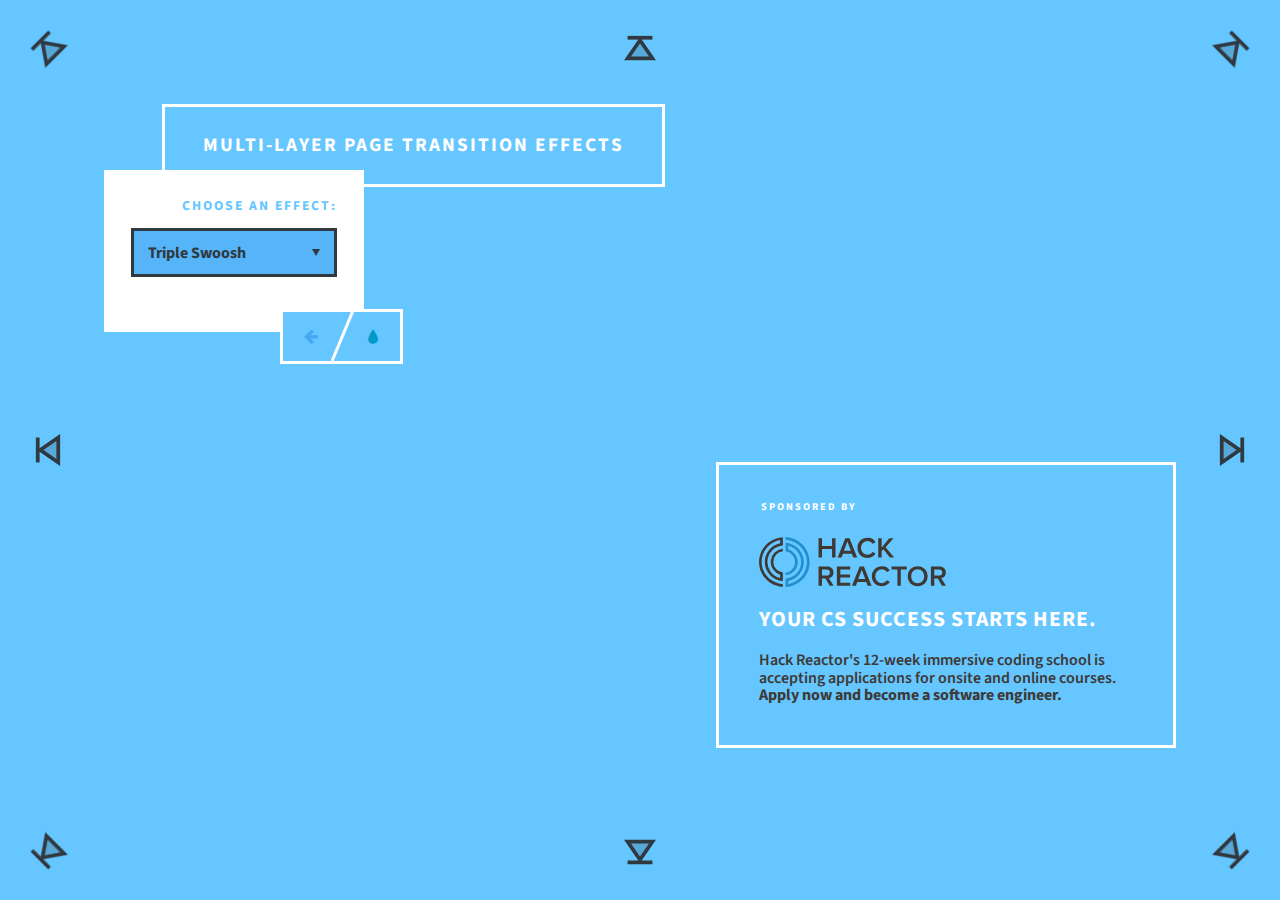
<file: Raul/PageRevealEffects/index.html>
<!DOCTYPE html>
<html lang="en" class="no-js">
	<head>
		<meta charset="UTF-8" />
		<meta http-equiv="X-UA-Compatible" content="IE=edge">
		<meta name="viewport" content="width=device-width, initial-scale=1">
		<title>Page Reveal Effects | Codrops</title>
		<meta name="description" content="Some inspiration for multi-layer page reveal effects" />
		<meta name="keywords" content="overlay, reveal, effect, page transition, inspiration, javascript" />
		<meta name="author" content="Codrops" />
		<link rel="shortcut icon" href="favicon.ico">
		<link href='https://fonts.googleapis.com/css?family=Source+Sans+Pro:400,700,600|Merriweather:400' rel='stylesheet' type='text/css'>
		<link rel="stylesheet" type="text/css" href="css/normalize.css" />
		<link rel="stylesheet" type="text/css" href="css/select-css.css" />
		<link rel="stylesheet" type="text/css" href="css/demo.css" />
		<link rel="stylesheet" type="text/css" href="css/component.css" />
		<script src="js/modernizr-custom.js"></script>
	</head>
	<body>
		<!-- SVG symbol used for navigation arrows -->
		<svg class="hidden">
			<defs>
				<symbol id="icon-arrow" viewBox="0 0 39 51.43">
					<title>Arrow Left</title>
					<polygon points="7 25.71 36 45.71 36 26.08 36 5.71 7 25.71" stroke-miterlimit="10" stroke-width="6"/><line x1="3" y1="5.71" x2="3" y2="45.71" fill="none" stroke-miterlimit="10" stroke-width="6"/>
				</symbol>
			</defs>
		</svg>
		<main class="container">
			<div class="pages">
				<div class="page page--current"><!-- intro page -->
					<header class="codrops-header">
						<div class="codrops-links">
							<a class="codrops-icon codrops-icon--prev" href="http://tympanus.net/Development/IsometricGrids/" title="Previous Demo"><span>Previous Demo</span></a>
							<a class="codrops-icon codrops-icon--drop" href="http://tympanus.net/codrops/?p=27125" title="Back to the article"><span>Back to the Codrops article</span></a>
						</div>
						<h1 class="codrops-header__title">Multi-Layer Page Transition Effects</h1>
						<div class="codrops-header__subbox">
							<span>Choose an effect:</span>
							<div class="custom-select">
								<select name="select" id="select-effect">
									<option value="effect-3" data-layers="3" data-colors="#0092DD,#fff,#3E3A35" selected>Triple Swoosh</option> 
									<option value="effect-1" data-layers="1" data-colors="#202023">Simple</option>
									<option value="effect-2" data-layers="2" data-colors="#202023,#3D4A41">Duo Move</option>
									<option value="effect-4" data-layers="3" data-colors="#202023,#555,#d1d1d1">Content Move</option>
								</select>
							</div>
						</div>
					</header>
					<a class="pater" href="http://goo.gl/ws0zHr">
						<img class="pater__img" src="img/HackReactorLogo.svg" alt="Hack Reactor" />
						<div class="pater__text">
							<h2 class="pater__title">Your CS success starts here.</h2>
							<p class="pater__desc">Hack Reactor's 12-week immersive coding school is accepting applications for onsite and online courses. <strong>Apply now and become a software engineer.</strong></p>
						</div>
					</a>
				</div><!-- /page -->
				<div class="page">
					<blockquote class="quote">
						<p>A good programmer is someone who always looks both ways before crossing a one-way street. </p>
						<footer>Doug Linder</footer>
					</blockquote>
				</div>
			</div><!-- /pages -->
			<nav class="pagenav">
				<button class="pagenav__button pagenav__button--top" aria-label="Navigate top"><svg class="icon icon--rtop"><use xlink:href="#icon-arrow"></use></svg></button>
				<button class="pagenav__button pagenav__button--left" aria-label="Navigate left"><svg class="icon"><use xlink:href="#icon-arrow"></use></svg></button>
				<button class="pagenav__button pagenav__button--right" aria-label="Navigate right"><svg class="icon icon--rright"><use xlink:href="#icon-arrow"></use></svg></button>
				<button class="pagenav__button pagenav__button--bottom" aria-label="Navigate bottom"><svg class="icon icon--rbottom"><use xlink:href="#icon-arrow"></use></svg></button>
				<button class="pagenav__button pagenav__button--cornertopleft" aria-label="Navigate top left"><svg class="icon icon--rtopleft"><use xlink:href="#icon-arrow"></use></svg></button>
				<button class="pagenav__button pagenav__button--cornertopright" aria-label="Navigate top right"><svg class="icon icon--rtopright"><use xlink:href="#icon-arrow"></use></svg></button>
				<button class="pagenav__button pagenav__button--cornerbottomleft" aria-label="Navigate bottom left"><svg class="icon icon--rbottomleft"><use xlink:href="#icon-arrow"></use></svg></button>
				<button class="pagenav__button pagenav__button--cornerbottomright" aria-label="Navigate bottom right"><svg class="icon icon--rbottomright"><use xlink:href="#icon-arrow"></use></svg></button>
			</nav>
		</main>
		<script src="js/classie.js"></script>
		<script src="js/main.js"></script>
		<script>
		(function() {
			var pages = [].slice.call(document.querySelectorAll('.pages > .page')),
				currentPage = 0,
				
				revealerOpts = {
					// the layers are the elements that move from the sides
					nmbLayers : 3,
					// bg color of each layer
					bgcolor : ['#0092DD', '#fff', '#3E3A35'],
					// effect classname
					effect : 'anim--effect-3',
					onStart : function(direction) {
						// next page gets class page--animate-[direction]
						var nextPage = pages[currentPage === 0 ? 1 : 0];
						classie.add(nextPage, 'page--animate-' + direction);
					},
					onEnd : function(direction) {
						// remove class page--animate-[direction] from next page
						var nextPage = pages[currentPage === 0 ? 1 : 0];
						nextPage.className = 'page';
					}
				};
				revealer = new Revealer(revealerOpts);

			// clicking the page nav buttons
			document.querySelector('button.pagenav__button--top').addEventListener('click', function() { reveal('top'); });
			document.querySelector('button.pagenav__button--left').addEventListener('click', function() { reveal('left'); });
			document.querySelector('button.pagenav__button--right').addEventListener('click', function() { reveal('right'); });
			document.querySelector('button.pagenav__button--bottom').addEventListener('click', function() { reveal('bottom'); });
			document.querySelector('button.pagenav__button--cornertopleft').addEventListener('click', function() { reveal('cornertopleft'); });
			document.querySelector('button.pagenav__button--cornertopright').addEventListener('click', function() { reveal('cornertopright'); });
			document.querySelector('button.pagenav__button--cornerbottomleft').addEventListener('click', function() { reveal('cornerbottomleft'); });
			document.querySelector('button.pagenav__button--cornerbottomright').addEventListener('click', function() { reveal('cornerbottomright'); });

			// triggers the effect by calling instance.reveal(direction, callbackTime, callbackFn)
			function reveal(direction) {
				var callbackTime = 750,
					callbackFn = function() {
						classie.remove(pages[currentPage], 'page--current');
						currentPage = currentPage === 0 ? 1 : 0;
						classie.add(pages[currentPage], 'page--current');	
					};

				revealer.reveal(direction, callbackTime, callbackFn);
			}

			// changing the effect..
			var effectCtrl = document.getElementById('select-effect');
			effectCtrl.addEventListener('change', changeEffect);
			// force it to be the first opt as default
			effectCtrl.value = 'effect-3';

			function changeEffect() {
				revealer.destroy();
				var revealerOpts = {
					// the layers are the elements that move from the sides
					nmbLayers : Number(this.options[this.selectedIndex].getAttribute('data-layers')),
					// bg color of each layer
					bgcolor : this.options[this.selectedIndex].getAttribute('data-colors').split(','),
					// effect classname
					effect : 'anim--' + this.value,
					onStart : function(direction) {
						// next page gets class page--animate-[direction]
						var nextPage = pages[currentPage === 0 ? 1 : 0];
						classie.add(nextPage, 'page--animate-' + direction);
					},
					onEnd : function(direction) {
						// remove class page--animate-[direction] from next page
						var nextPage = pages[currentPage === 0 ? 1 : 0];
						nextPage.className = 'page';
					}
				};
				
				revealer = new Revealer(revealerOpts);
			}
		})();
		</script>
	</body>
</html>
</file>
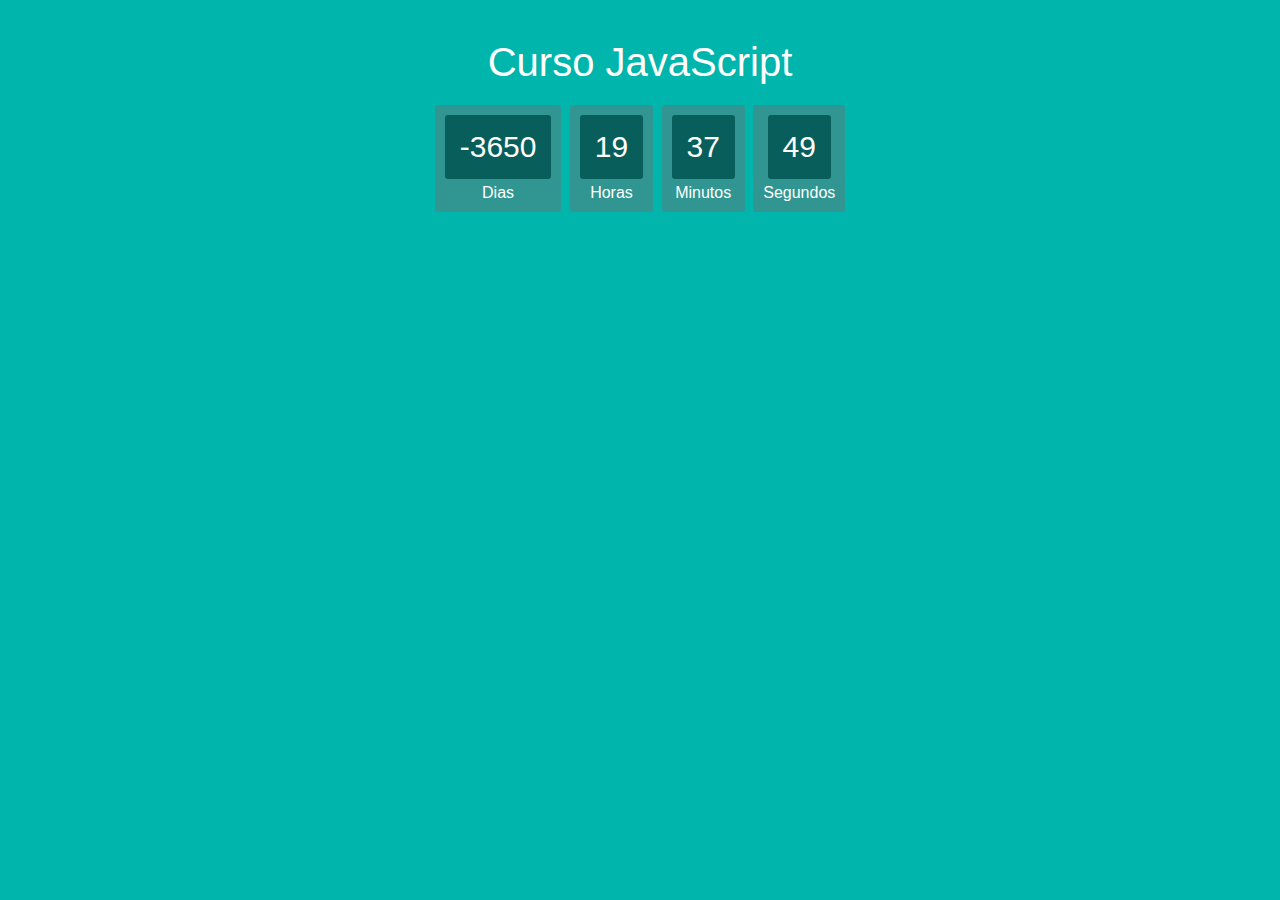
<file: otros/cuenta_atras.html>
<!DOCTYPE html>
<html>
<head>
  <meta charset="utf-8">
  <title>Cuenta Atras!</title>

<style type="text/css">
body{
	text-align: center;
	background: #00B5AC;
  font-family: sans-serif;
  font-weight: 100;
}

h1{
  color: #fff;
  font-weight: 100;
  font-size: 40px;
  margin: 40px 0px 20px;
}

#clockdiv{
	font-family: sans-serif;
	color: #fff;
	display: inline-block;
	font-weight: 100;
	text-align: center;
	font-size: 30px;
}

#clockdiv > div{
	padding: 10px;
	border-radius: 3px;
	background: #319691;
	display: inline-block;
}

#clockdiv div > span{
	padding: 15px;
	border-radius: 3px;
	background: #085e5a;
	display: inline-block;
}

.smalltext{
	padding-top: 5px;
	font-size: 16px;
}
</style>
</head>
<body>

<h1>Curso JavaScript</h1>
<div id="clockdiv">
  <div>
    <span class="days"></span>
    <div class="smalltext">Dias</div>
  </div>
  <div>
    <span class="hours"></span>
    <div class="smalltext">Horas</div>
  </div>
  <div>
    <span class="minutes"></span>
    <div class="smalltext">Minutos</div>
  </div>
  <div>
    <span class="seconds"></span>
    <div class="smalltext">Segundos</div>
  </div>
</div>


<script type="text/javascript">

function getTimeRemaining(endtime) {
  var t = Date.parse(endtime) - Date.parse(new Date());
  var seconds = Math.floor((t / 1000) % 60);
  var minutes = Math.floor((t / 1000 / 60) % 60);
  var hours = Math.floor((t / (1000 * 60 * 60)) % 24);
  var days = Math.floor(t / (1000 * 60 * 60 * 24));
  return {
    'total': t,
    'days': days,
    'hours': hours,
    'minutes': minutes,
    'seconds': seconds
  };
}

function initializeClock(id, endtime) {
  var clock = document.getElementById(id);
  var daysSpan = clock.querySelector('.days');
  var hoursSpan = clock.querySelector('.hours');
  var minutesSpan = clock.querySelector('.minutes');
  var secondsSpan = clock.querySelector('.seconds');

  function updateClock() {
    var t = getTimeRemaining(endtime);

    daysSpan.innerHTML = t.days;
    hoursSpan.innerHTML = ('0' + t.hours).slice(-2);
    minutesSpan.innerHTML = ('0' + t.minutes).slice(-2);
    secondsSpan.innerHTML = ('0' + t.seconds).slice(-2);

    if (t.total <= 0) {
      clearInterval(timeinterval);
    }
  }

  updateClock();
  var timeinterval = setInterval(updateClock, 1000);
}

var deadline = new Date(2016, 6, 28, 22, 0, 0, 0);
initializeClock('clockdiv', deadline);

</script>

</body>
</html>
</file>
<file: Raul/PageRevealEffects/css/select-css.css>
/* https://github.com/filamentgroup/select-css */

/* Container used for styling the custom select, the buttom class below adds the
 * bg gradient, corners, etc. */
.custom-select {
	position: relative;
	display: block;
}

/* This is the native select, we're making everything but the text invisible so
 * we can see the button styles in the wrapper */
.custom-select select {
	width: 100%;
	margin: 0;
	outline: none;
	padding: .6em .8em .5em .8em;

	/* Prefixed box-sizing rules necessary for older browsers */
	-webkit-box-sizing: border-box;
	-moz-box-sizing: border-box;
	box-sizing: border-box;

	/* Font size must be 16px to prevent iOS page zoom on focus */
	font-size: 16px;
}


/* Custom arrow sits on top of the select - could be an image, SVG, icon font,
 * etc. or the arrow could just baked into the bg image on the select. */
.custom-select::after {
	content: " ";
	position: absolute;
	top: 50%;
	right: 1em;
	z-index: 2;
	/* These hacks make the select behind the arrow clickable in some browsers */
	pointer-events: none;
	display: none;
}

@supports ( -webkit-appearance: none ) or ( appearance: none )
	/* Firefox <= 34 has a false positive on @supports( -moz-appearance: none )
	 * @supports ( mask-type: alpha ) is Firefox 35+
	 */
	or ( ( -moz-appearance: none ) and ( mask-type: alpha ) ) {
	
	/* Show custom arrow */
	.custom-select::after {
		display: block;
	}

	/* Remove select styling */
	.custom-select select {
		padding-right: 2em; /* Match-01 */
		/* inside @supports so that iOS <= 8 display the native arrow */
		background: none; /* Match-04 */
		/* inside @supports so that Android <= 4.3 display the native arrow */
		border: 1px solid transparent; /* Match-05 */

		-webkit-appearance: none;
		-moz-appearance: none;
		appearance: none;
	}
	.custom-select select:focus {
		border-color: #aaa; /* Match-03 */
	}
}
</file>
<file: Raul/PageRevealEffects/css/demo.css>
@font-face {
	font-weight: normal;
	font-style: normal;
	font-family: 'codropsicons';
	src: url('../fonts/codropsicons/codropsicons.eot');
	src: url('../fonts/codropsicons/codropsicons.eot?#iefix') format('embedded-opentype'), url('../fonts/codropsicons/codropsicons.woff') format('woff'), url('../fonts/codropsicons/codropsicons.ttf') format('truetype'), url('../fonts/codropsicons/codropsicons.svg#codropsicons') format('svg');
}

*,
*::after,
*::before {
	box-sizing: border-box;
}

body {
	font-family: 'Source Sans Pro', Avenir, 'Helvetica Neue', Helvetica, Arial, sans-serif;
	color: #444;
	background: #f6f6f6;
	line-height: 1;
	-webkit-font-smoothing: antialiased;
	-moz-osx-font-smoothing: grayscale;
}

a {
	outline: none;
	color: #45a8f1;
	text-decoration: none;
}

a:hover,
a:focus {
	color: #544f4a;
	outline: none;
}

.hidden {
	position: absolute;
	overflow: hidden;
	width: 0;
	height: 0;
	pointer-events: none;
}


/* Header */

.codrops-header {
	letter-spacing: 2px;
	text-transform: uppercase;
	position: relative;
	padding: 0 0 2em 0;
	margin: 0 0 1em 0;
	min-height: 250px;
}

.codrops-header__title {
	font-size: 1.2em;
	color: #fff;
	border: 3px solid #fff;
	padding: 1.5em 2em;
	margin: 0 0 0 3em;
	display: inline-block;
}

.codrops-header__subbox {
	background: #fff;
	color: #66c6ff;
	max-width: 260px;
	padding: 2em 2em 4em;
	font-size: 0.85em;
	font-weight: bold;
	line-height: 1.25;
	text-align: right;
	margin: -1.25em 0 0 0;
}

.codrops-header__subbox span {
	display: block;
	margin: 0 0 1em 0;
}


/* Custom styles for https://github.com/filamentgroup/select-css */

.custom-select {
	border: 3px solid #303840;
	background: #56B4F9;
}

.custom-select::after {
	width: 0;
	height: 0;
	border-left: 4px solid transparent;
	border-right: 4px solid transparent;
	border-top: 7px solid #303840;
	margin-top: -3px;
}

.custom-select select {
	font-family: 'Source Sans Pro', Avenir, 'Helvetica Neue', Helvetica, Arial, sans-serif;
	letter-spacing: 0px;
	font-weight: 700;
	color: #303840;
	line-height: 1.5;
	cursor: pointer;
}


/* Focus style */

.custom-select select:focus {
	outline: none;
	box-shadow: none;
	border: 1px solid transparent;
}


/* Set options to normal weight */

.custom-select option {
	font-weight: bold;
	background: #fff;
	box-shadow: none;
}


/* Top Navigation Style */

.codrops-links {
	position: absolute;
	display: inline-block;
	text-align: center;
	white-space: nowrap;
	border: 3px solid #fff;
	background: #66c6ff;
	bottom: 0;
	left: 11em;
}

.codrops-links::after {
	position: absolute;
	top: -5%;
	left: 50%;
	width: 3px;
	margin-left: -1px;
	height: 110%;
	background: #fff;
	content: '';
	-webkit-transform: rotate3d(0, 0, 1, 22.5deg);
	transform: rotate3d(0, 0, 1, 22.5deg);
}

.codrops-icon {
	display: inline-block;
	margin: 1em;
	width: 1.5em;
	text-decoration: none;
}

.codrops-icon span {
	display: none;
}

.codrops-icon::before {
	margin: 0 5px;
	text-transform: none;
	font-weight: normal;
	font-style: normal;
	font-variant: normal;
	font-family: 'codropsicons';
	line-height: 1;
	speak: none;
	-webkit-font-smoothing: antialiased;
}

.codrops-icon--drop::before {
	content: "\e001";
	color: #0099cc;
}

.codrops-icon--prev::before {
	content: "\e004";
}

.pater {
	-webkit-box-flex: 0;
	-ms-flex: none;
	flex: none;
	display: block;
	border: 3px solid #fff;
	padding: 4.5em 2.5em 2.5em;
	width: 100%;
	max-width: 460px;
	position: relative;
	color: #fff;
	background: rgba(102, 198, 255, 1);
	margin: auto 0 3em auto;
}

.pater:hover,
.pater:focus {
	color: #fff;
	outline: none;
}

.pater::after {
	content: 'Sponsored by';
	position: absolute;
	top: 3.5em;
	left: 4em;
	font-size: 0.65em;
	letter-spacing: 2px;
	text-transform: uppercase;
	font-weight: bold;
}

@media screen and (min-width: 50em) {
	.pater::before {
		content: '';
		position: absolute;
		background: url(../img/terminal.svg) no-repeat 0 0;
		background-size: contain;
		top: 0;
		left: 0;
		width: 100%;
		height: 100%;
		z-index: -1;
		opacity: 0;
		-webkit-transition: -webkit-transform 0.3s, opacity 0s 0.3s;
		transition: transform 0.3s, opacity 0s 0.3s;
	}
	.pater:hover::before,
	.pater:focus::before {
		opacity: 1;
		-webkit-transform: translate3d(-30px, 30px, 0);
		transform: translate3d(-30px, 30px, 0);
		-webkit-transition: -webkit-transform 0.3s cubic-bezier(.43, .04, .32, .97);
		transition: transform 0.3s cubic-bezier(.43, .04, .32, .97);
	}
}

.pater__img {
	display: block;
	width: 50%;
}

.pater__title {
	text-transform: uppercase;
	letter-spacing: 1px;
	font-size: 1.35em;
	margin: 1em 0;
}

.pater__desc {
	color: #3D3935;
	font-weight: 600;
	line-height: 1.1;
	margin: 0;
}


/* Colors */


/* 1 */

.anim--effect-1 .codrops-header__subbox {
	color: #605BD4;
}

.anim--effect-1 .custom-select,
.anim--effect-1 .codrops-links,
.anim--effect-1 .pater {
	background: #605BD4;
}


/* 2 */

.anim--effect-2 .codrops-header__subbox {
	color: #9cdab1;
}

.anim--effect-2 .custom-select,
.anim--effect-2 .codrops-links,
.anim--effect-2 .pater {
	background: #9cdab1;
}


/* 4 */

.anim--effect-4 .codrops-header__subbox {
	color: #999;
}

.anim--effect-4 .custom-select,
.anim--effect-4 .codrops-links,
.anim--effect-4 .pater {
	background: #16161D;
}

.anim--effect-4 .custom-select select {
	color: white;
}

.anim--effect-4 .custom-select select option {
	color: black;
}

.anim--effect-4 .custom-select::after {
	border-top-color: white;
}

@media screen and (max-width: 50em) {
	.codrops-header {
		width: 100%;
		font-size: 0.8em;
		-webkit-box-flex: 0;
		-ms-flex: none;
		flex: none;
		margin: 0;
		padding: 0;
		min-height: 0;
	}
	.codrops-header__title {
		display: block;
		margin: 0;
		width: 100%;
		padding: 1em;
	}
	.codrops-header__subbox {
		max-width: none;
		width: 100%;
		margin: 0;
		text-align: left;
		font-size: 1em;
		padding: 1em;
	}
	.codrops-links {
		position: relative;
		left: auto;
		bottom: auto;
		border-right: 0;
		padding: 0;
		width: 100%;
		border: 3px solid #fff;
		border-bottom: 0;
		text-align: center;
		display: block;
	}
	.pater {
		margin: 0;
		max-width: none;
		font-size: 0.85em;
		padding: 2.5em 1em 1em;
	}
	.pater::after {
		top: 1em;
		left: 1em;
	}
	.pater__img {
		width: 160px;
	}
	.container .page {
		padding: 2.85em;
	}
	.container .pagenav {
		top: 0.5em;
		left: 0.5em;
		right: 0.5em;
		bottom: 0.5em;
		font-size: 0.85em;
	}
}

@media screen and (max-width: 40em) {
	.pater__title {
		font-size: 1em;
	}
	.pater__img {
		max-width: 75%;
	}
}
</file>
<file: Raul/PageRevealEffects/css/component.css>
html,
body {
	min-height: 100vh;
	overflow-x: hidden;
}

.js .container {
	position: relative;
	height: 100vh;
	overflow: hidden;
}

.js .pages {
	position: relative;
	overflow: hidden;
	width: 100vw;
	height: 100vh;
	z-index: 0;
}

.page {
	padding: 6.5em;
	background: #66c6ff;
	display: -webkit-box;
	display: -ms-flexbox;
	display: flex;
	-webkit-box-orient: vertical;
	-webkit-box-direction: normal;
	-ms-flex-direction: column;
	flex-direction: column;
}

.js .page {
	position: absolute;
	top: 0;
	left: 0;
	width: 100%;
	height: 100%;
	visibility: hidden;
	z-index: 1;
}

.js .page--current {
	visibility: visible;
	position: relative;
}


/* Navigation */

.pagenav {
	position: absolute;
	pointer-events: none;
	top: 2em;
	left: 2em;
	right: 2em;
	bottom: 2em;
	z-index: 1000;
}

.no-js .pagenav {
	display: none;
}

.pagenav__button {
	position: absolute;
	border: 0;
	background: none;
	padding: 0;
	margin: 0;
	width: 2em;
	height: 2em;
	cursor: pointer;
	pointer-events: auto;
}

.pagenav__button:focus {
	outline: none;
}

.pagenav__button--top,
.pagenav__button--bottom {
	left: 50%;
	margin: 0 0 0 -1em;
}

.pagenav__button--bottom,
.pagenav__button--cornerbottomleft {
	bottom: 0;
}

.pagenav__button--left,
.pagenav__button--right {
	top: 50%;
	margin: -1em 0 0 0;
}

.pagenav__button--right,
.pagenav__button--cornertopright,
.pagenav__button--cornerbottomright {
	right: 0;
}

.pagenav__button--cornerbottomright {
	bottom: 0;
}

.icon {
	width: 100%;
	height: 100%;
	fill: rgba(0, 0, 0, 0.15);
	stroke: #303840;
}

.pagenav__button:hover .icon {
	stroke: #000;
}

.icon--rtop {
	-webkit-transform: rotate(90deg);
	transform: rotate(90deg);
}

.icon--rbottom {
	-webkit-transform: rotate(-90deg);
	transform: rotate(-90deg);
}

.icon--rright {
	-webkit-transform: rotate(-180deg);
	transform: rotate(-180deg);
}

.icon--rtopleft {
	-webkit-transform: rotate(45deg);
	transform: rotate(45deg);
}

.icon--rtopright {
	-webkit-transform: rotate(135deg);
	transform: rotate(135deg);
}

.icon--rbottomleft {
	-webkit-transform: rotate(-45deg);
	transform: rotate(-45deg);
}

.icon--rbottomright {
	-webkit-transform: rotate(-135deg);
	transform: rotate(-135deg);
}


/* Page content */

.quote {
	font-size: 5.5vh;
	line-height: 1.25;
	display: -webkit-box;
	display: -ms-flexbox;
	display: flex;
	-webkit-box-orient: vertical;
	-webkit-box-direction: normal;
	-ms-flex-direction: column;
	flex-direction: column;
	height: 100%;
	margin: 0 auto;
	max-width: 800px;
	padding: 1em;
	-webkit-box-align: end;
	-ms-flex-align: end;
	align-items: flex-end;
	-webkit-box-pack: center;
	-ms-flex-pack: center;
	justify-content: center;
}

.quote p {
	font-family: 'Merriweather', serif;
	margin: 0 0 0.5em;
	-webkit-box-flex: 0;
	-ms-flex: none;
	flex: none;
}

.quote p::before {
	content: '\201C';
}

.quote p::after {
	content: '\201D';
}

.quote footer {
	font-size: 0.5em;
}

.quote footer::before {
	content: '\2014';
}


/* Revealers */

.revealer {
	width: 100vw;
	height: 100vh;
	position: fixed;
	z-index: 1000;
	pointer-events: none;
}

.revealer--cornertopleft,
.revealer--cornertopright,
.revealer--cornerbottomleft,
.revealer--cornerbottomright {
	top: 50%;
	left: 50%;
}

.revealer--top,
.revealer--bottom {
	left: 0;
}

.revealer--right,
.revealer--left {
	top: 50%;
	left: 50%;
}

.revealer--top {
	bottom: 100%;
}

.revealer--bottom {
	top: 100%;
}

.revealer__layer {
	position: absolute;
	width: 100%;
	height: 100%;
	top: 0;
	left: 0;
	background: #ddd;
}

/* Revealer effects */


/* One layer effect (effect-1) */

.anim--effect-1 .page:first-child {
	background: #605BD4;
}

.anim--effect-1 .page:nth-child(2) {
	background: #FF6EAE;
}

.anim--effect-1 .revealer--animate .revealer__layer {
	-webkit-animation: anim-effect-1 1.5s cubic-bezier(0.2, 1, 0.3, 1) forwards;
	animation: anim-effect-1 1.5s cubic-bezier(0.2, 1, 0.3, 1) forwards;
}

@-webkit-keyframes anim-effect-1 {
	0% {
		-webkit-transform: translate3d(0, 0, 0);
		transform: translate3d(0, 0, 0);
	}
	35%,
	65% {
		-webkit-transform: translate3d(0, -100%, 0);
		transform: translate3d(0, -100%, 0);
	}
	100% {
		-webkit-transform: translate3d(0, -200%, 0);
		transform: translate3d(0, -200%, 0);
	}
}

@keyframes anim-effect-1 {
	0% {
		-webkit-transform: translate3d(0, 0, 0);
		transform: translate3d(0, 0, 0);
	}
	35%,
	65% {
		-webkit-transform: translate3d(0, -100%, 0);
		transform: translate3d(0, -100%, 0);
	}
	100% {
		-webkit-transform: translate3d(0, -200%, 0);
		transform: translate3d(0, -200%, 0);
	}
}


/* Two layer effect (effect-2) */

.anim--effect-2 .page:first-child {
	background: #9cdab1;
}

.anim--effect-2 .page:nth-child(2) {
	background: #F9C969;
}

.anim--effect-2 .revealer--animate .revealer__layer {
	-webkit-animation: anim-effect-2-1 1.5s cubic-bezier(0.7, 0, 0.3, 1) forwards;
	animation: anim-effect-2-1 1.5s cubic-bezier(0.7, 0, 0.3, 1) forwards;
}

.anim--effect-2 .revealer--animate .revealer__layer:nth-child(2) {
	-webkit-animation-name: anim-effect-2-2;
	animation-name: anim-effect-2-2;
}

@-webkit-keyframes anim-effect-2-1 {
	0% {
		-webkit-transform: translate3d(0, 0, 0);
		transform: translate3d(0, 0, 0);
	}
	30%,
	70% {
		-webkit-transform: translate3d(0, -100%, 0);
		transform: translate3d(0, -100%, 0);
		-webkit-animation-timing-function: cubic-bezier(0.7, 0, 0.3, 1);
		animation-timing-function: cubic-bezier(0.7, 0, 0.3, 1);
	}
	100% {
		-webkit-transform: translate3d(0, -200%, 0);
		transform: translate3d(0, -200%, 0);
	}
}

@keyframes anim-effect-2-1 {
	0% {
		-webkit-transform: translate3d(0, 0, 0);
		transform: translate3d(0, 0, 0);
	}
	30%,
	70% {
		-webkit-transform: translate3d(0, -100%, 0);
		transform: translate3d(0, -100%, 0);
		-webkit-animation-timing-function: cubic-bezier(0.7, 0, 0.3, 1);
		animation-timing-function: cubic-bezier(0.7, 0, 0.3, 1);
	}
	100% {
		-webkit-transform: translate3d(0, -200%, 0);
		transform: translate3d(0, -200%, 0);
	}
}

@-webkit-keyframes anim-effect-2-2 {
	0%,
	14.5% {
		-webkit-transform: translate3d(0, 0, 0);
		transform: translate3d(0, 0, 0);
	}
	37.5%,
	62.5% {
		-webkit-transform: translate3d(0, -100%, 0);
		transform: translate3d(0, -100%, 0);
		-webkit-animation-timing-function: cubic-bezier(0.7, 0, 0.3, 1);
		animation-timing-function: cubic-bezier(0.7, 0, 0.3, 1);
	}
	85.5%,
	100% {
		-webkit-transform: translate3d(0, -200%, 0);
		transform: translate3d(0, -200%, 0);
	}
}

@keyframes anim-effect-2-2 {
	0%,
	14.5% {
		-webkit-transform: translate3d(0, 0, 0);
		transform: translate3d(0, 0, 0);
	}
	37.5%,
	62.5% {
		-webkit-transform: translate3d(0, -100%, 0);
		transform: translate3d(0, -100%, 0);
		-webkit-animation-timing-function: cubic-bezier(0.7, 0, 0.3, 1);
		animation-timing-function: cubic-bezier(0.7, 0, 0.3, 1);
	}
	85.5%,
	100% {
		-webkit-transform: translate3d(0, -200%, 0);
		transform: translate3d(0, -200%, 0);
	}
}


/* Three layer effect (effect-3) */

.anim--effect-3 .page:nth-child(2) {
	background: #ECF3A3;
}

.anim--effect-3 .revealer--animate .revealer__layer {
	-webkit-animation: anim-effect-3-1 1.5s cubic-bezier(0.550, 0.055, 0.675, 0.190) forwards;
	animation: anim-effect-3-1 1.5s cubic-bezier(0.550, 0.055, 0.675, 0.190) forwards;
}

.anim--effect-3 .revealer--animate .revealer__layer:nth-child(2) {
	-webkit-animation-name: anim-effect-3-2;
	animation-name: anim-effect-3-2;
}

.anim--effect-3 .revealer--animate .revealer__layer:nth-child(3) {
	-webkit-animation-name: anim-effect-3-3;
	animation-name: anim-effect-3-3;
}

@-webkit-keyframes anim-effect-3-1 {
	0% {
		-webkit-transform: translate3d(0, 0, 0);
		transform: translate3d(0, 0, 0);
	}
	25%,
	75% {
		-webkit-transform: translate3d(0, -100%, 0);
		transform: translate3d(0, -100%, 0);
		-webkit-animation-timing-function: cubic-bezier(0.215, 0.610, 0.355, 1.000);
		animation-timing-function: cubic-bezier(0.215, 0.610, 0.355, 1.000);
	}
	100% {
		-webkit-transform: translate3d(0, -200%, 0);
		transform: translate3d(0, -200%, 0);
	}
}

@keyframes anim-effect-3-1 {
	0% {
		-webkit-transform: translate3d(0, 0, 0);
		transform: translate3d(0, 0, 0);
	}
	25%,
	75% {
		-webkit-transform: translate3d(0, -100%, 0);
		transform: translate3d(0, -100%, 0);
		-webkit-animation-timing-function: cubic-bezier(0.215, 0.610, 0.355, 1.000);
		animation-timing-function: cubic-bezier(0.215, 0.610, 0.355, 1.000);
	}
	100% {
		-webkit-transform: translate3d(0, -200%, 0);
		transform: translate3d(0, -200%, 0);
	}
}

@-webkit-keyframes anim-effect-3-2 {
	0%,
	12.5% {
		-webkit-transform: translate3d(0, 0, 0);
		transform: translate3d(0, 0, 0);
	}
	37.5%,
	62.5% {
		-webkit-transform: translate3d(0, -100%, 0);
		transform: translate3d(0, -100%, 0);
		-webkit-animation-timing-function: cubic-bezier(0.215, 0.610, 0.355, 1.000);
		animation-timing-function: cubic-bezier(0.215, 0.610, 0.355, 1.000);
	}
	87.5%,
	100% {
		-webkit-transform: translate3d(0, -200%, 0);
		transform: translate3d(0, -200%, 0);
	}
}

@keyframes anim-effect-3-2 {
	0%,
	12.5% {
		-webkit-transform: translate3d(0, 0, 0);
		transform: translate3d(0, 0, 0);
	}
	37.5%,
	62.5% {
		-webkit-transform: translate3d(0, -100%, 0);
		transform: translate3d(0, -100%, 0);
		-webkit-animation-timing-function: cubic-bezier(0.215, 0.610, 0.355, 1.000);
		animation-timing-function: cubic-bezier(0.215, 0.610, 0.355, 1.000);
	}
	87.5%,
	100% {
		-webkit-transform: translate3d(0, -200%, 0);
		transform: translate3d(0, -200%, 0);
	}
}

@-webkit-keyframes anim-effect-3-3 {
	0%,
	25% {
		-webkit-transform: translate3d(0, 0, 0);
		transform: translate3d(0, 0, 0);
		-webkit-animation-timing-function: cubic-bezier(0.645, 0.045, 0.355, 1.000);
		animation-timing-function: cubic-bezier(0.645, 0.045, 0.355, 1.000);
	}
	75%,
	100% {
		-webkit-transform: translate3d(0, -200%, 0);
		transform: translate3d(0, -200%, 0);
	}
}

@keyframes anim-effect-3-3 {
	0%,
	25% {
		-webkit-transform: translate3d(0, 0, 0);
		transform: translate3d(0, 0, 0);
		-webkit-animation-timing-function: cubic-bezier(0.645, 0.045, 0.355, 1.000);
		animation-timing-function: cubic-bezier(0.645, 0.045, 0.355, 1.000);
	}
	75%,
	100% {
		-webkit-transform: translate3d(0, -200%, 0);
		transform: translate3d(0, -200%, 0);
	}
}


/* Forth effect */

.anim--effect-4 .page:first-child {
	background: #28282D;
}

.anim--effect-4 .page:nth-child(2) {
	background: #F15C5C;
}

.anim--effect-4 .page--animate-top .quote {
	-webkit-animation: moveQuoteTop 1.5s forwards;
	animation: moveQuoteTop 1.5s forwards;
}

@-webkit-keyframes moveQuoteTop {
	0%,
	65% {
		-webkit-transform: translate3d(0, -75px, 0);
		transform: translate3d(0, -75px, 0);
	}
	100% {
		-webkit-transform: translate3d(0, 0, 0);
		transform: translate3d(0, 0, 0);
	}
}

@keyframes moveQuoteTop {
	0%,
	65% {
		-webkit-transform: translate3d(0, -75px, 0);
		transform: translate3d(0, -75px, 0);
	}
	100% {
		-webkit-transform: translate3d(0, 0, 0);
		transform: translate3d(0, 0, 0);
	}
}

.anim--effect-4 .page--animate-bottom .quote {
	-webkit-animation: moveQuoteBottom 1.5s forwards;
	animation: moveQuoteBottom 1.5s forwards;
}

@-webkit-keyframes moveQuoteBottom {
	0%,
	65% {
		-webkit-transform: translate3d(0, 75px, 0);
		transform: translate3d(0, 75px, 0);
	}
	100% {
		-webkit-transform: translate3d(0, 0, 0);
		transform: translate3d(0, 0, 0);
	}
}

@keyframes moveQuoteBottom {
	0%,
	65% {
		-webkit-transform: translate3d(0, 75px, 0);
		transform: translate3d(0, 75px, 0);
	}
	100% {
		-webkit-transform: translate3d(0, 0, 0);
		transform: translate3d(0, 0, 0);
	}
}

.anim--effect-4 .page--animate-left .quote {
	-webkit-animation: moveQuoteLeft 1.5s forwards;
	animation: moveQuoteLeft 1.5s forwards;
}

@-webkit-keyframes moveQuoteLeft {
	0%,
	65% {
		-webkit-transform: translate3d(-75px, 0, 0);
		transform: translate3d(-75px, 0, 0);
	}
	100% {
		-webkit-transform: translate3d(0, 0, 0);
		transform: translate3d(0, 0, 0);
	}
}

@keyframes moveQuoteLeft {
	0%,
	65% {
		-webkit-transform: translate3d(-75px, 0, 0);
		transform: translate3d(-75px, 0, 0);
	}
	100% {
		-webkit-transform: translate3d(0, 0, 0);
		transform: translate3d(0, 0, 0);
	}
}

.anim--effect-4 .page--animate-right .quote {
	-webkit-animation: moveQuoteRight 1.5s forwards;
	animation: moveQuoteRight 1.5s forwards;
}

@-webkit-keyframes moveQuoteRight {
	0%,
	65% {
		-webkit-transform: translate3d(75px, 0, 0);
		transform: translate3d(75px, 0, 0);
	}
	100% {
		-webkit-transform: translate3d(0, 0, 0);
		transform: translate3d(0, 0, 0);
	}
}

@keyframes moveQuoteRight {
	0%,
	65% {
		-webkit-transform: translate3d(75px, 0, 0);
		transform: translate3d(75px, 0, 0);
	}
	100% {
		-webkit-transform: translate3d(0, 0, 0);
		transform: translate3d(0, 0, 0);
	}
}

.anim--effect-4 .page--animate-cornertopright .quote {
	-webkit-animation: moveQuoteCornerTopRight 1.5s forwards;
	animation: moveQuoteCornerTopRight 1.5s forwards;
}

@-webkit-keyframes moveQuoteCornerTopRight {
	0%,
	65% {
		-webkit-transform: translate3d(50px, -50px, 0);
		transform: translate3d(50px, -50px, 0);
	}
	100% {
		-webkit-transform: translate3d(0, 0, 0);
		transform: translate3d(0, 0, 0);
	}
}

@keyframes moveQuoteCornerTopRight {
	0%,
	65% {
		-webkit-transform: translate3d(50px, -50px, 0);
		transform: translate3d(50px, -50px, 0);
	}
	100% {
		-webkit-transform: translate3d(0, 0, 0);
		transform: translate3d(0, 0, 0);
	}
}

.anim--effect-4 .page--animate-cornertopleft .quote {
	-webkit-animation: moveQuoteCornerTopLeft 1.5s forwards;
	animation: moveQuoteCornerTopLeft 1.5s forwards;
}

@-webkit-keyframes moveQuoteCornerTopLeft {
	0%,
	65% {
		-webkit-transform: translate3d(-50px, -50px, 0);
		transform: translate3d(-50px, -50px, 0);
	}
	100% {
		-webkit-transform: translate3d(0, 0, 0);
		transform: translate3d(0, 0, 0);
	}
}

@keyframes moveQuoteCornerTopLeft {
	0%,
	65% {
		-webkit-transform: translate3d(-50px, -50px, 0);
		transform: translate3d(-50px, -50px, 0);
	}
	100% {
		-webkit-transform: translate3d(0, 0, 0);
		transform: translate3d(0, 0, 0);
	}
}

.anim--effect-4 .page--animate-cornerbottomright .quote {
	-webkit-animation: moveQuoteCornerBottomRight 1.5s forwards;
	animation: moveQuoteCornerBottomRight 1.5s forwards;
}

@-webkit-keyframes moveQuoteCornerBottomRight {
	0%,
	65% {
		-webkit-transform: translate3d(50px, 50px, 0);
		transform: translate3d(50px, 50px, 0);
	}
	100% {
		-webkit-transform: translate3d(0, 0, 0);
		transform: translate3d(0, 0, 0);
	}
}

@keyframes moveQuoteCornerBottomRight {
	0%,
	65% {
		-webkit-transform: translate3d(50px, 50px, 0);
		transform: translate3d(50px, 50px, 0);
	}
	100% {
		-webkit-transform: translate3d(0, 0, 0);
		transform: translate3d(0, 0, 0);
	}
}

.anim--effect-4 .page--animate-cornerbottomleft .quote {
	-webkit-animation: moveQuoteCornerBottomLeft 1.5s forwards;
	animation: moveQuoteCornerBottomLeft 1.5s forwards;
}

@-webkit-keyframes moveQuoteCornerBottomLeft {
	0%,
	65% {
		-webkit-transform: translate3d(-50px, 50px, 0);
		transform: translate3d(-50px, 50px, 0);
	}
	100% {
		-webkit-transform: translate3d(0, 0, 0);
		transform: translate3d(0, 0, 0);
	}
}

@keyframes moveQuoteCornerBottomLeft {
	0%,
	65% {
		-webkit-transform: translate3d(-50px, 50px, 0);
		transform: translate3d(-50px, 50px, 0);
	}
	100% {
		-webkit-transform: translate3d(0, 0, 0);
		transform: translate3d(0, 0, 0);
	}
}

.anim--effect-4 .revealer--animate .revealer__layer {
	-webkit-animation: anim-effect-4-1 1.5s cubic-bezier(0.550, 0.055, 0.675, 0.190) forwards;
	animation: anim-effect-4-1 1.5s cubic-bezier(0.550, 0.055, 0.675, 0.190) forwards;
}

.anim--effect-4 .revealer--animate .revealer__layer:nth-child(2) {
	-webkit-animation-name: anim-effect-4-2;
	animation-name: anim-effect-4-2;
	-webkit-animation-timing-function: cubic-bezier(0.895, 0.030, 0.685, 0.220);
	animation-timing-function: cubic-bezier(0.895, 0.030, 0.685, 0.220);
}

.anim--effect-4 .revealer--animate .revealer__layer:nth-child(3) {
	-webkit-animation-name: anim-effect-4-3;
	animation-name: anim-effect-4-3;
	-webkit-animation-timing-function: cubic-bezier(0.755, 0.050, 0.855, 0.060);
	animation-timing-function: cubic-bezier(0.755, 0.050, 0.855, 0.060)
}

@-webkit-keyframes anim-effect-4-1 {
	0% {
		-webkit-transform: translate3d(0, 0, 0);
		transform: translate3d(0, 0, 0);
	}
	35%,
	65% {
		-webkit-transform: translate3d(0, -100%, 0);
		transform: translate3d(0, -100%, 0);
		-webkit-animation-timing-function: cubic-bezier(0.215, 0.610, 0.355, 1.000);
		animation-timing-function: cubic-bezier(0.215, 0.610, 0.355, 1.000);
	}
	100% {
		-webkit-transform: translate3d(0, -200%, 0);
		transform: translate3d(0, -200%, 0);
	}
}

@keyframes anim-effect-4-1 {
	0% {
		-webkit-transform: translate3d(0, 0, 0);
		transform: translate3d(0, 0, 0);
	}
	35%,
	65% {
		-webkit-transform: translate3d(0, -100%, 0);
		transform: translate3d(0, -100%, 0);
		-webkit-animation-timing-function: cubic-bezier(0.215, 0.610, 0.355, 1.000);
		animation-timing-function: cubic-bezier(0.215, 0.610, 0.355, 1.000);
	}
	100% {
		-webkit-transform: translate3d(0, -200%, 0);
		transform: translate3d(0, -200%, 0);
	}
}

@-webkit-keyframes anim-effect-4-2 {
	0% {
		-webkit-transform: translate3d(0, 0, 0);
		transform: translate3d(0, 0, 0);
	}
	45%,
	55% {
		-webkit-transform: translate3d(0, -100%, 0);
		transform: translate3d(0, -100%, 0);
		-webkit-animation-timing-function: cubic-bezier(0.165, 0.840, 0.440, 1.000);
		animation-timing-function: cubic-bezier(0.165, 0.840, 0.440, 1.000);
	}
	100% {
		-webkit-transform: translate3d(0, -200%, 0);
		transform: translate3d(0, -200%, 0);
	}
}

@keyframes anim-effect-4-2 {
	0% {
		-webkit-transform: translate3d(0, 0, 0);
		transform: translate3d(0, 0, 0);
	}
	45%,
	55% {
		-webkit-transform: translate3d(0, -100%, 0);
		transform: translate3d(0, -100%, 0);
		-webkit-animation-timing-function: cubic-bezier(0.165, 0.840, 0.440, 1.000);
		animation-timing-function: cubic-bezier(0.165, 0.840, 0.440, 1.000);
	}
	100% {
		-webkit-transform: translate3d(0, -200%, 0);
		transform: translate3d(0, -200%, 0);
	}
}

@-webkit-keyframes anim-effect-4-3 {
	0% {
		-webkit-transform: translate3d(0, 0, 0);
		transform: translate3d(0, 0, 0);
	}
	45%,
	55% {
		-webkit-transform: translate3d(0, -100%, 0);
		transform: translate3d(0, -100%, 0);
		-webkit-animation-timing-function: cubic-bezier(0.230, 1.000, 0.320, 1.000);
		animation-timing-function: cubic-bezier(0.230, 1.000, 0.320, 1.000);
	}
	100% {
		-webkit-transform: translate3d(0, -200%, 0);
		transform: translate3d(0, -200%, 0);
	}
}

@keyframes anim-effect-4-3 {
	0% {
		-webkit-transform: translate3d(0, 0, 0);
		transform: translate3d(0, 0, 0);
	}
	45%,
	55% {
		-webkit-transform: translate3d(0, -100%, 0);
		transform: translate3d(0, -100%, 0);
		-webkit-animation-timing-function: cubic-bezier(0.230, 1.000, 0.320, 1.000);
		animation-timing-function: cubic-bezier(0.230, 1.000, 0.320, 1.000);
	}
	100% {
		-webkit-transform: translate3d(0, -200%, 0);
		transform: translate3d(0, -200%, 0);
	}
}


/* Media queries */

@media screen and (max-width: 50em) {
	.quote {
		font-size: 5vw;
		text-align: center;
		padding: 0.5em;
	}
}
</file>
